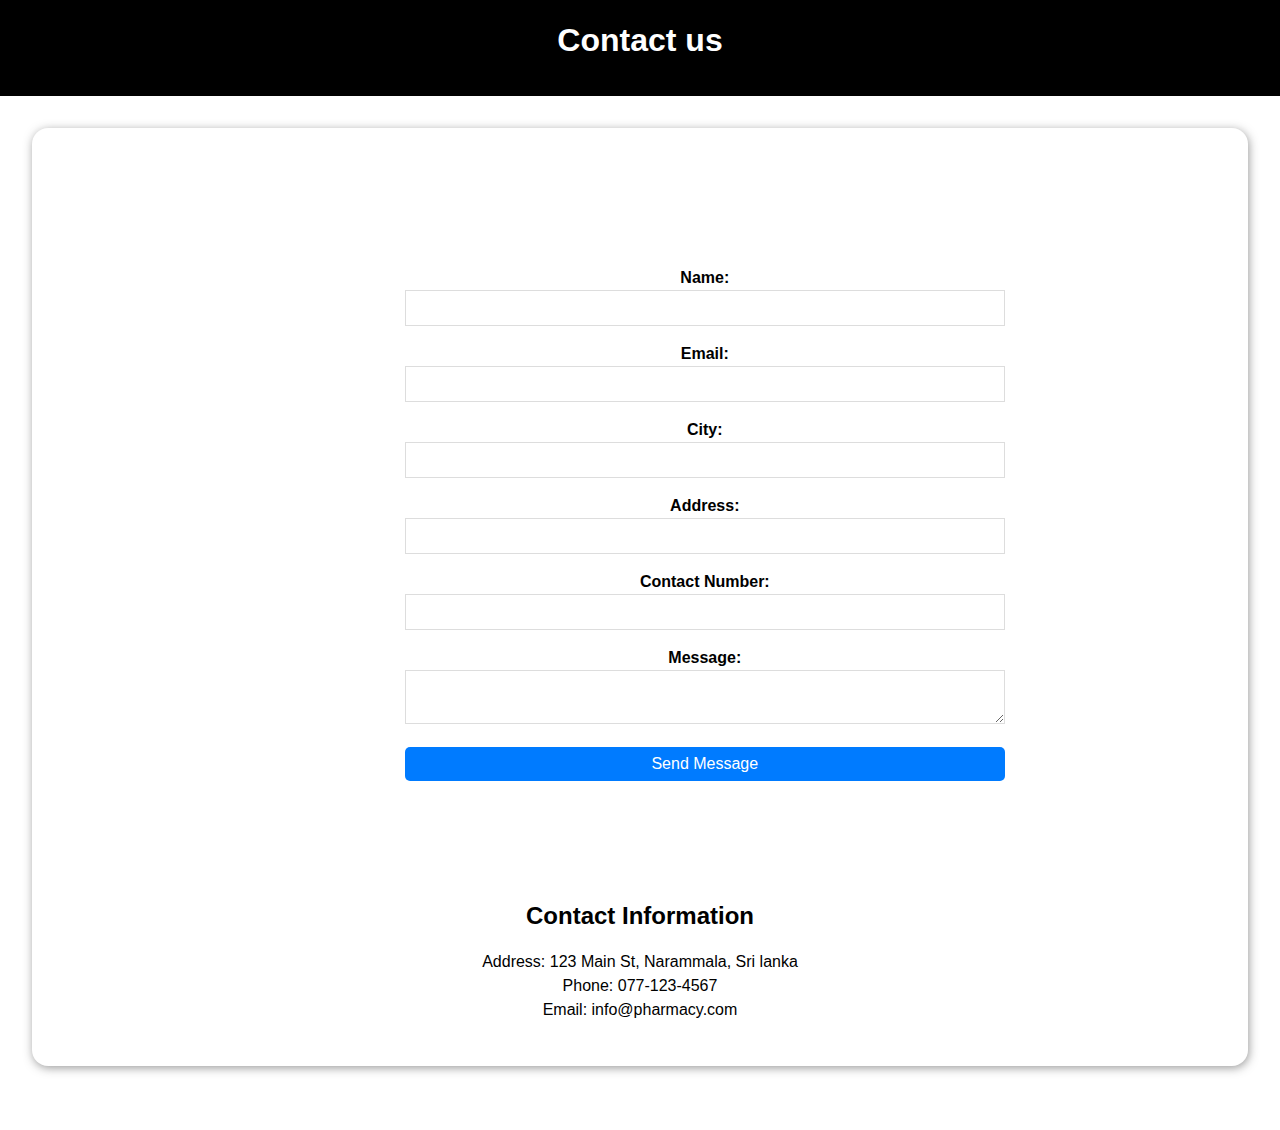
<file: contact.html>
<!DOCTYPE html>
<html lang="en">

<head>
    <meta charset="UTF-8" />
    <meta name="viewport" content="width=device-width, initial-scale=1.0" />
    <title>Contact Us - Pharmacy Website</title>
    <style>
        * {
            box-sizing: border-box;
            margin: 0;
            padding: 0;
        }

        body {
            font-family: Arial, sans-serif;
            line-height: 1.5;
        }

        header {
            background-color: #000000;
            color: #fff;
            padding: 1rem;
            text-align: center;
        }


        main {
            padding: 2rem;
        }

        h1 {
            font-size: 2rem;
            margin-bottom: 1rem;
        }

        form {
            display: flex;
            flex-direction: column;
            gap: 1rem;
            max-width: 600px;
            margin-top: 10%;
            margin-left: 30%;
            margin-bottom: 10%;
            text-align: center;
            text-align: center;

        }

        section {
            margin-bottom: 30px;
            padding: 20px;
            border-radius: 1em;
            text-align: center;
            box-shadow: 1px 2px 10px rgba(56, 55, 55, 0.5);
            transition: box-shadow 0.3s ease-in-out;
        }

        section:hover {
            box-shadow: 1px 2px 10px rgba(56, 55, 55, 0.5);
            transform: translateY(-5px);
            transition: all 0.3s ease-in-out;
        }


        label {
            font-weight: bold;

        }

        input,
        textarea {
            border: 1px solid #ddd;
            padding: 0.5rem;
            font-size: 1rem;
            width: 100%;

        }

        input:focus,
        textarea:focus {
            outline: none;
            border-color: #007bff;
        }

        button[type="submit"] {
            background-color: #007bff;
            color: #fff;
            padding: 0.5rem;
            border: none;
            border-radius: 5px;
            font-size: 1rem;
            cursor: pointer;
        }

        button[type="submit"]:hover {
            background-color: #0056b3;
        }

        #contact-info {
            display: flex;
            flex-direction: column;
            align-items: center;
            margin-bottom: 2%;
        }

        h2 {
            font-size: 1.5rem;
            margin-bottom: 1rem;
        }

        p {
            text-align: center;
        }
    </style>
    </style>
</head>

<body>
    <header>
        <h1>Contact us</h1>
    </header>
    <main>
        <section id="contact">
            <form id="contact-form" action="connect.php" method="post">
                <div>
                    <label for="name">Name:</label>
                    <input type="text" id="name" name="name" required />
                </div>
                <div>
                    <label for="email">Email:</label>
                    <input type="text" id="email" name="email" required />
                </div>
                <div>
                    <label for="city">City:</label>
                    <input type="text" id="city" name="city" required />
                </div>
                <div>
                    <label for="address">Address:</label>
                    <input type="text" id="adress" name="address" required />
                </div>
                <div>
                    <label for="ContactNo">Contact Number:</label>
                    <input type="text" id="ContactNo" name="ContactNo" required />
                </div>
                <div>
                    <label for="message">Message:</label>
                    <textarea id="message" name="message" required></textarea>
                </div>
                <button type="submit">Send Message</button>
            </form>
            <div id="contact-info">
                <h2>Contact Information</h2>
                <p>
                    Address: 123 Main St, Narammala, Sri lanka<br />
                    Phone: 077-123-4567<br />
                    Email: info@pharmacy.com<br />
                </p>

            </div>
        </section>
    </main>

</body>

</html>
</file>
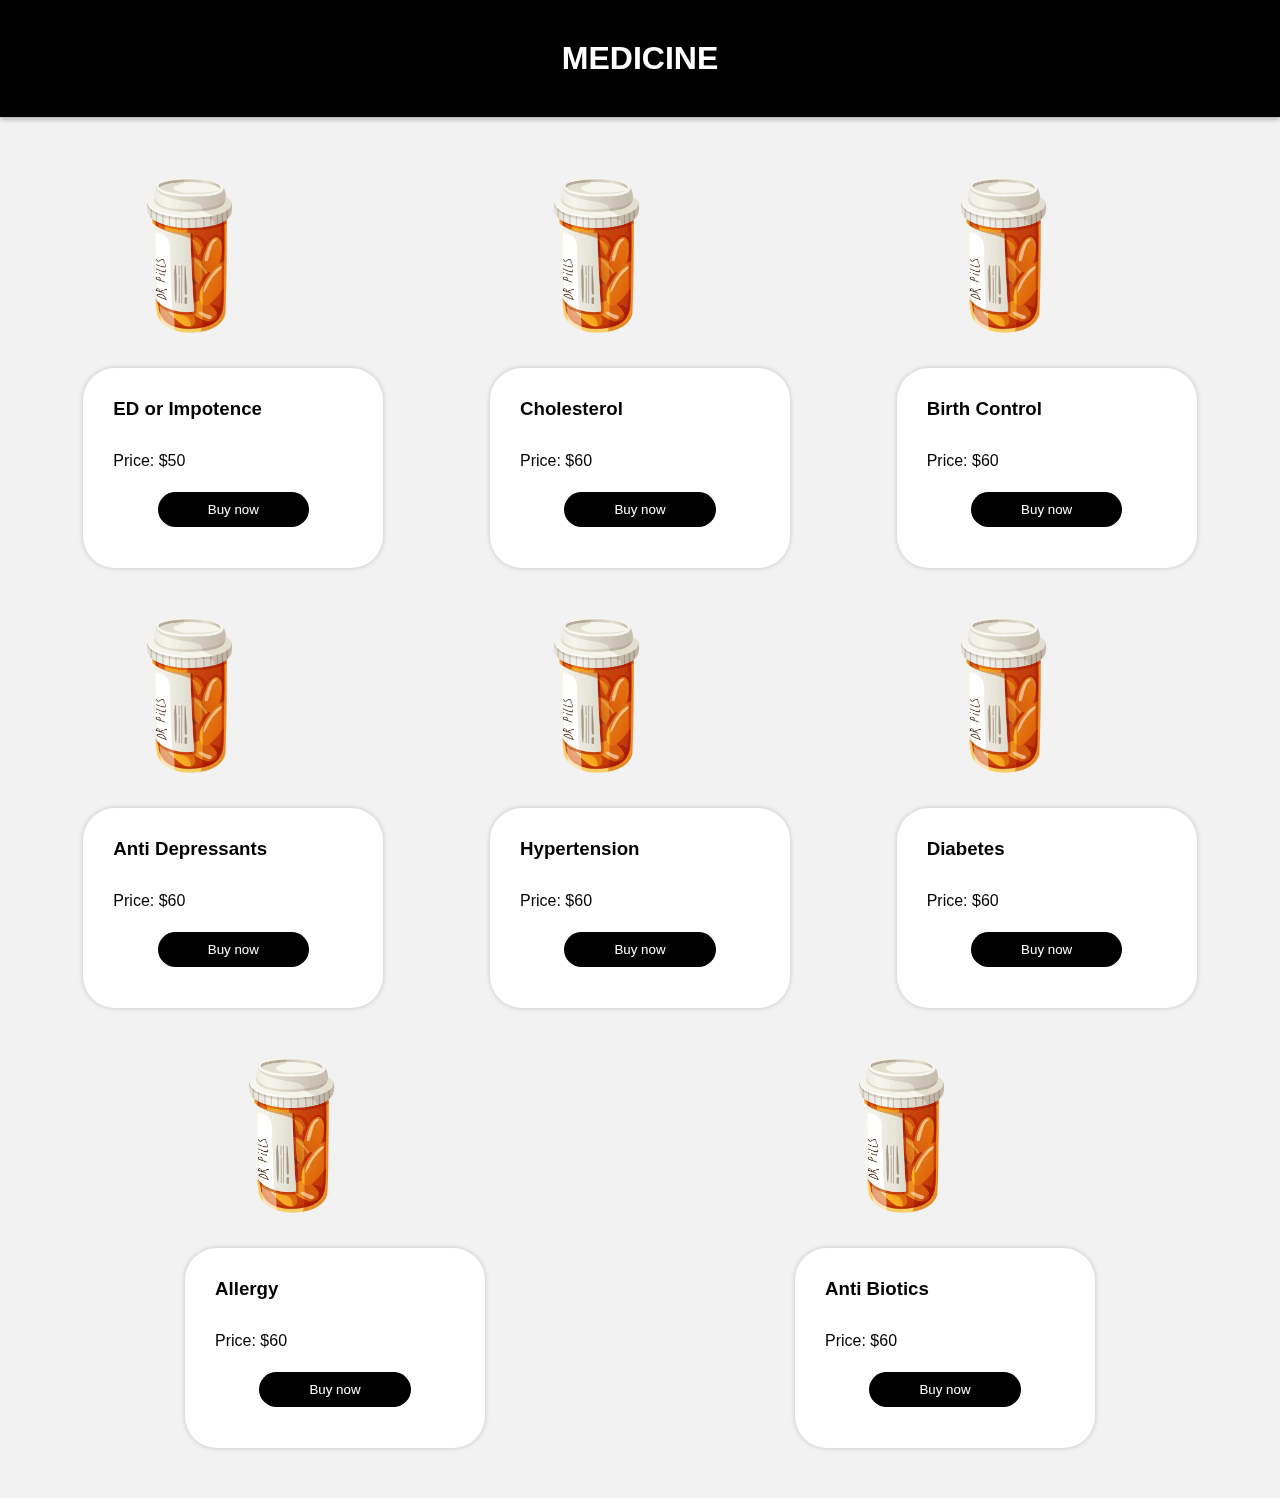
<file: medicine.html>
<!DOCTYPE html>
<html>

<head>
    <title>Medicine</title>
<head>

<style>

    /* Reset CSS */
* {
    margin: 0;
    padding: 0;
    box-sizing: border-box;
}

/* Global Styles */
body {
    font-family: sans-serif;
    background-color: #f2f2f2;
}

.header {
    position: fixed;
    top: 0;
    left: 0;
    width: 100%;
    padding: 20px;
    background-color: #000000;
    box-shadow: 0 2px 5px rgba(0, 0, 0, 0.3);
    z-index: 100;
    text-align: center;
  }
  .header h1 {
    margin: 0;
    color: #fff;
    padding: 20px 0;
  }

main {
    display: flex;
    flex-wrap: wrap;
    justify-content: space-between;
    padding: 10px;
    padding-top: 10%;
    margin: 20px;
}

/* Product Display Styles */
#product-display {
    display: flex;
    flex-wrap: wrap;
    justify-content: space-around;
    max-width: fit-content;
}

.product {
    display: inline-block;
    margin-right: 20px;
    margin-bottom: 20px;
    box-sizing: border-box;
    background-color: #ffffff;
    padding: 20px;
    width: 20%;
    text-align: center;
    box-shadow: 0px 0px 5px rgba(0, 0, 0, 0.2);
    border-radius: 5px;
    transition: all 0.2s ease-in-out;
}

.product:hover {
    transform: translateY(-5px);
    box-shadow: 0px 5px 10px rgba(0, 0, 0, 0.3);
}



.product img {
    max-width: 100%;
}

.product h3,
.product p {
    margin: 0;
    padding-bottom: 10px;
}

.product button {
    background-color: #000000;
    border-radius: 2em;
    color: #fff;
    border: none;
    padding: 8px 16px;
    cursor: pointer;
}

/* Cart Styles */
#cart {
    background-color: rgba(255, 255, 255, 0.1);
    border-radius: 1em;
    padding: 20px;
    margin-top: 5%;
    width: fit-content;
    position: fixed;
    top: 50px;
    right: -300px;
    transition: all 0.3s ease-in-out;
    box-shadow: 0 0 5px rgba(0, 0, 0, 0.2);
    z-index: 9999;
}
#cart:hover{
    background-color: rgb(255, 255, 255);
}
#cart.show {
    right: 0;
}

#cart h2 {
    margin-bottom: 10px;
}

#cart ul {
    list-style:  none;
    padding: 0;
    margin-bottom: 10px;
}

#cart li {
    display: flex;
    justify-content: space-between;
    margin-bottom: 10px;
}

#cart button {
    display: block;
    margin: 10px auto;
    background-color: #333;
    color: #fff;
    padding: 10px;
    border: none;
    cursor: pointer;
}

#cart button:hover {
    background-color: #555;
}

/* sdsdsdsd */
.product-card {
    position: relative;
    width: 300px;
    height: 400px;
    perspective: 1000px;
    
    margin: 20px;
   
}

.product-image {
    position: absolute;
    top: 0;
    left: 0;
    width: 100%;
    height: 100%;
    transition: transform 0.5s;
    transform-style: preserve-3d;
}

.product-image img {
    width: 50%;
    padding-left: 55px;
    
}

.product-info {
    position: absolute;
    bottom: 0;
    left: 0;
    padding: 20px;
    background-color: #fff;
    border-radius: 2em;
    width: 100%;
    height: 50%;
    box-sizing: border-box;
    box-shadow: 0 0 5px rgba(0, 0, 0, 0.2);
    transition: transform 0.5s;
    transform-style: preserve-3d;
}

.product-info h3 ,p{
    padding: 10px;
    padding-bottom: 12px;
    margin: 0 0 10px;
}

.product-info button {
    display: block;
    margin: 10px auto 0;
    padding: 10px 50px;
    border: none;
    border-radius: 2em;
    background-color: #000000;
    color: #fff;
}

.product-card:hover .product-image {
    transform: rotateX(-60deg) translateY(-20px);
   
}

.product-card:hover .product-info {
    transform: rotateX(5deg) translateY(30px);
}
</style>

<body>
    <header class="header" id="myHeader">
        <h1>MEDICINE</h1>
    </header>
    <main>

        <div id="product-display">
            <div class="product-card">
                <div class="product-image">
                    <img src="medicine.png" alt="medicine 1">
                </div>
                <div class="product-info">
                    <h3>ED or Impotence</h3>
                    <p>Price: $50</p>
                    <button class="buy-btn" data-name="medicine 1" data-price="50">Buy now</button>
                </div>
            </div>

            <div class="product-card">
                <div class="product-image">
                    <img src="medicine.png" alt="medicine 1">
                </div>
                <div class="product-info">
                    <h3>Cholesterol</h3>
                    <p>Price: $60</p>
                    <button class="buy-btn" data-name="medicine 1" data-price="60">Buy now</button>
                </div>
            </div>
            <div class="product-card">
                <div class="product-image">
                    <img src="medicine.png" alt="medicine 1">
                </div>
                <div class="product-info">
                    <h3>Birth Control</h3>
                    <p>Price: $60</p>
                    <button class="buy-btn" data-name="medicine 1" data-price="60">Buy now</button>
                </div>
            </div>
            <div class="product-card">
                <div class="product-image">
                    <img src="medicine.png" alt="medicine 1">
                </div>
                <div class="product-info">
                    <h3>Anti Depressants</h3>
                    <p>Price: $60</p>
                    <button class="buy-btn" data-name="medicine 1" data-price="60">Buy now</button>
                </div>
            </div>
            <div class="product-card">
                <div class="product-image">
                    <img src="medicine.png" alt="medicine 1">
                </div>
                <div class="product-info">
                    <h3>Hypertension</h3>
                    <p>Price: $60</p>
                    <button class="buy-btn" data-name="medicine 1" data-price="60">Buy now</button>
                </div>
            </div>
            <div class="product-card">
                <div class="product-image">
                    <img src="medicine.png" alt="medicine 1">
                </div>
                <div class="product-info">
                    <h3>Diabetes</h3>
                    <p>Price: $60</p>
                    <button class="buy-btn" data-name="medicine 1" data-price="60">Buy now</button>
                </div>
            </div>
            <div class="product-card">
                <div class="product-image">
                    <img src="medicine.png" alt="medicine 1">
                </div>
                <div class="product-info">
                    <h3>Allergy</h3>
                    <p>Price: $60</p>
                    <button class="buy-btn" data-name="medicine 1" data-price="60">Buy now</button>
                </div>
            </div>
            <div class="product-card">
                <div class="product-image">
                    <img src="medicine.png" alt="medicine 1">
                </div>
                <div class="product-info">
                    <h3>Anti Biotics</h3>
                    <p>Price: $60</p>
                    <button class="buy-btn" data-name="medicine 1" data-price="60">Buy now</button>
                </div>
            </div>
        </div>

        <div id="cart-panel" class="cart-panel">
            <div id="cart">
                <ul id="cart-items"></ul>
                <br>
                <hr><br>
                <p id="total-price">Total: $0</p>
                <button id="clear-cart">Clear cart</button>
            </div>
        </div>

    </main>
    <script>
 // Initialize variables
 const cartItems = document.getElementById("cart-items");
 const totalPrice = document.getElementById("total-price");
 const clearCartBtn = document.getElementById("clear-cart");
 const cart = document.getElementById("cart");
 const cartToggleBtn = document.getElementById("cart-toggle-btn");
 const buttons = document.querySelectorAll('.buy-btn');

 buttons.forEach((button) => {
   button.addEventListener('mouseenter', function() {
     this.textContent = 'Add to cart';
   });
   
   button.addEventListener('mouseleave', function() {
     this.textContent = 'Buy now';
   });
 });
 
 // Add event listener to all buy buttons
 const buyBtns = document.querySelectorAll(".buy-btn");
 buyBtns.forEach(function (btn) {
   btn.addEventListener("click", function (e) {
     addToCart(e.target.dataset.name, e.target.dataset.price);
   });
 });
 
 // Add item to cart
 function addToCart(name, price) {
   const item = document.createElement("li");
   item.textContent = `${name} - $${price}`;
   cartItems.appendChild(item);
   totalPrice.textContent = `Total: $${getTotalPrice()}`;
   cart.classList.add("show");
 }
 
 // Get total price of items in cart
 function getTotalPrice() {
   let total = 0;
   const cartItems = document.querySelectorAll("#cart-items li");
   cartItems.forEach(function (item) {
     total += parseInt(item.textContent.split("$")[1]);
   });
   return total;
 }
 
 // Clear cart
 clearCartBtn.addEventListener("click", function () {
   cartItems.innerHTML = "";
   totalPrice.textContent = "Total: $0";
   cart.classList.remove("show");
 });
 
 // Toggle cart
 cartToggleBtn.addEventListener("click", function () {
   cart.classList.toggle("show");
 });
 

    </script>
</body>

</html>
</file>
